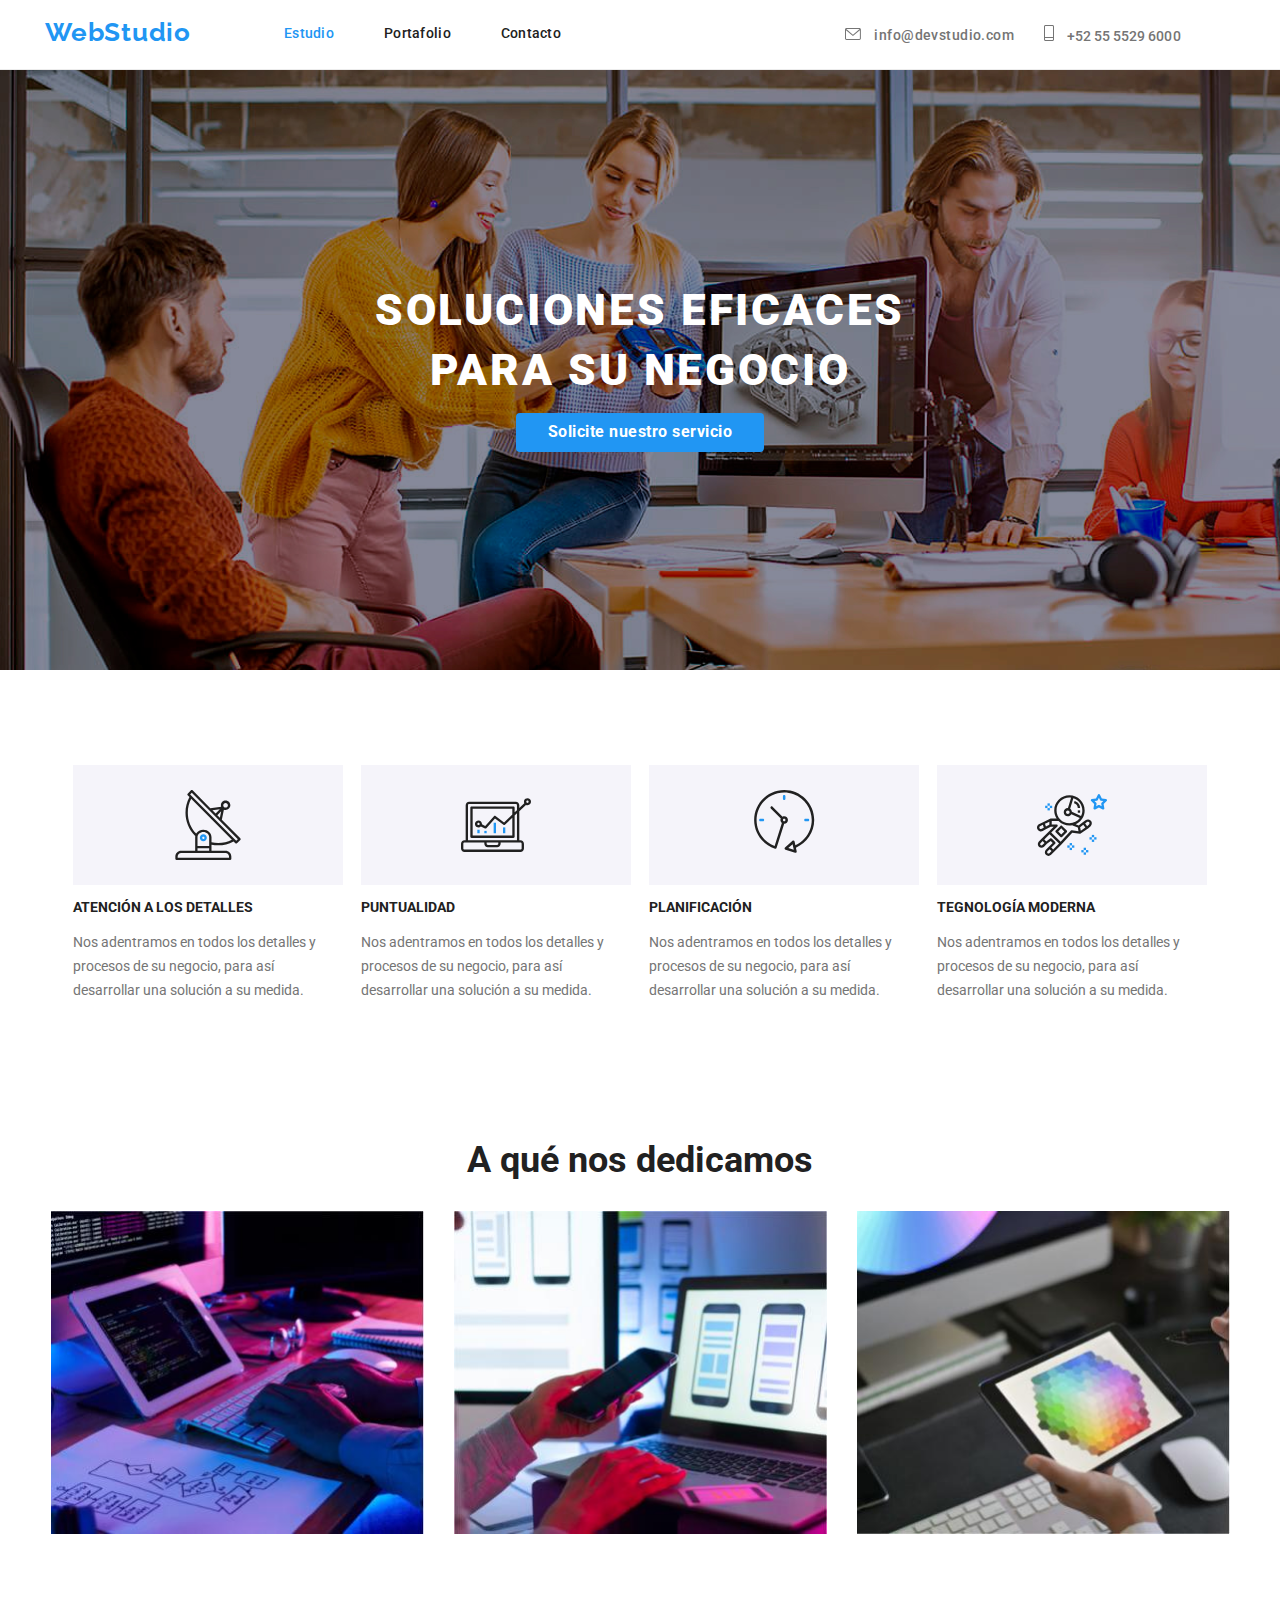
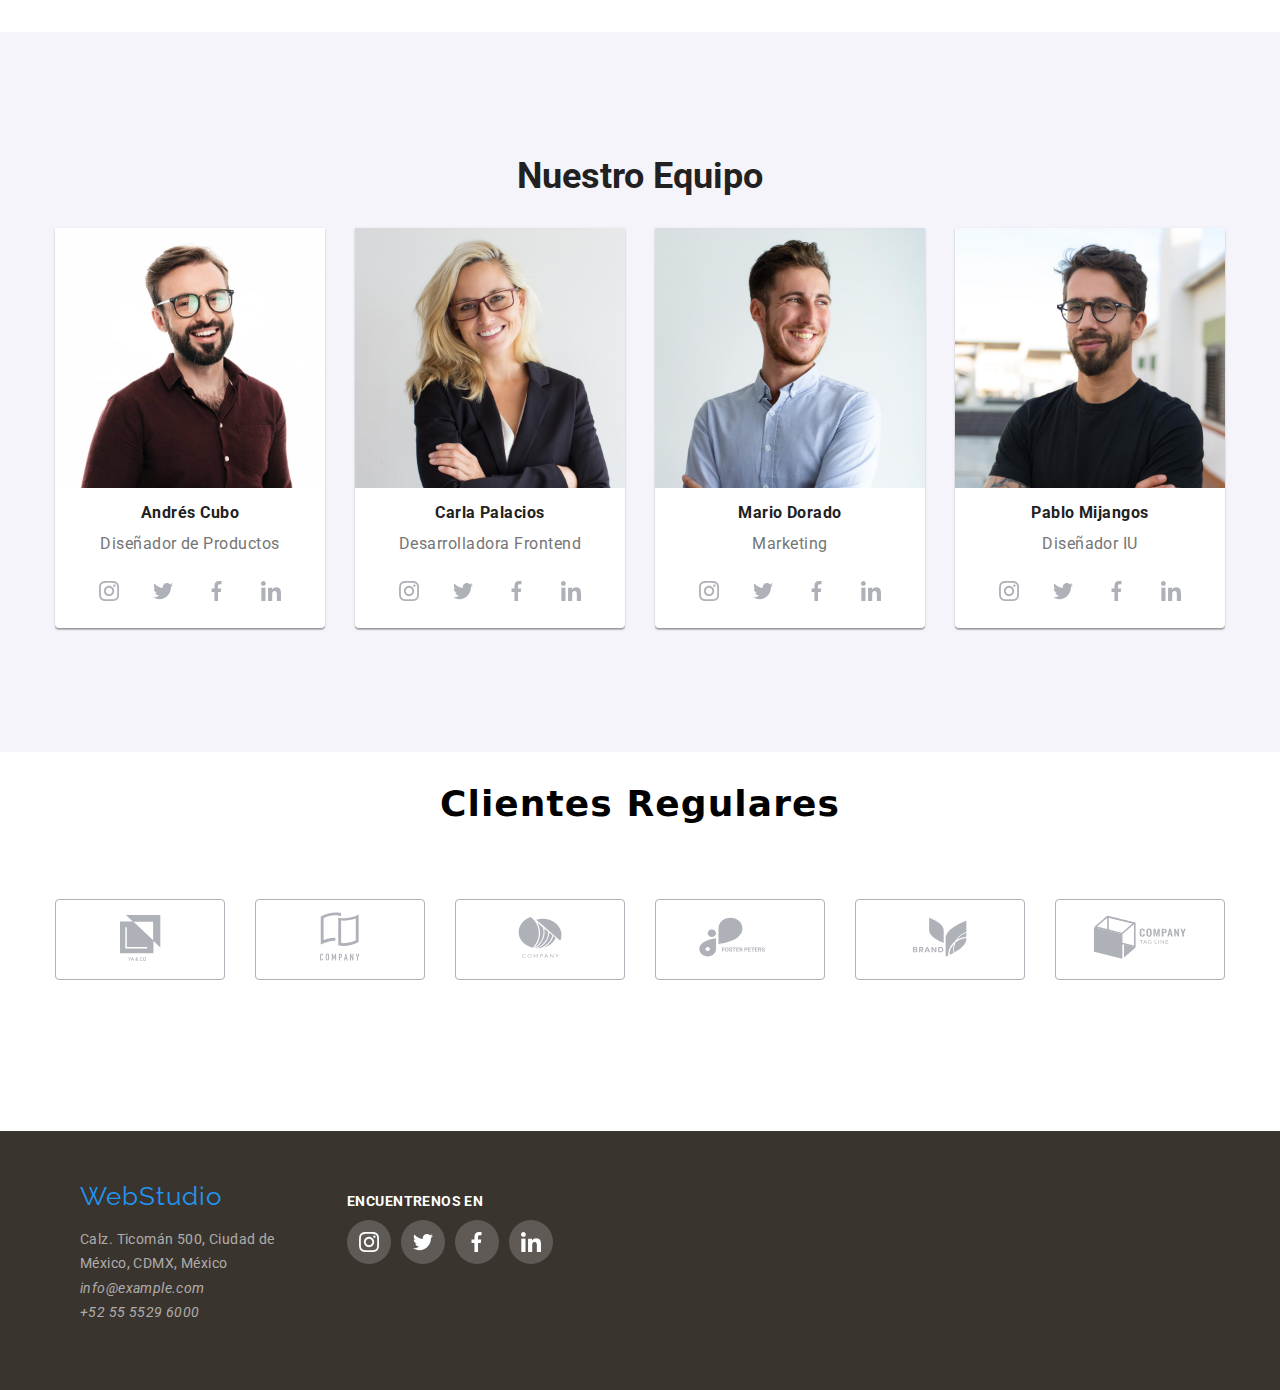
<file: index.html>
<!DOCTYPE html>
<html lang="es">
  <head>
    <meta charset="UTF-8" />
    <meta name="viewport" content="width=device-width, initial-scale=1.0" />
    <title>WebStudio - Home</title>
    <link
      rel="stylesheet"
      href="https://cdnjs.cloudflare.com/ajax/libs/modern-normalize/1.0.0/modern-normalize.min.css"
    />
    <link rel="stylesheet" href="./CSS/styles.css" />
    <link rel="preconnect" href="https://fonts.googleapis.com" />
    <link rel="preconnect" href="https://fonts.gstatic.com" crossorigin />
    <link
      href="https://fonts.googleapis.com/css2?family=Raleway:wght@700&family=Roboto:wght@400;500;700&display=swap"
      rel="stylesheet"
    />
  </head>
  <body>
    <header class="container-header border-bottom">
      <nav class="container navigation__container">
        <ul class="list pv-main m-0">
          <li class="container-logo">
            <a href="./index.html" class="header-logo link current">
              <span class="logo-blue"> WebStudio</span>
            </a>
          </li>
        </ul>
        <ul class="hero__navegation pv-main pv-navigavion m-0">
          <li>
            <a href="./index.html" class="header-menu current link-nav"> Estudio</a>
          </li>
          <li>
            <a href="./Portafolio.html" class="link-nav">Portafolio</a>
          </li>
          <li>
            <a href="#" class="link-nav">Contacto</a>
          </li>
        </ul>
        <ul class="hero__contact list pv-contacts m-0">
          <li class="header-email link">
            <svg class="icon-sobre header-email link">
              <use href="./Images/icons/symbol-defs.svg#icon-sobre"></use>
            </svg>
            <a class="header-email gap-email link" href="mailto:info@devstudio.com"
              >info@devstudio.com</a
            >
          </li>
          <li class="p-0 header-tel">
            <svg class="icon-tel header-tel link">
              <use href="./Images/icons/symbol-defs.svg#icon-telefono"></use>
            </svg>
            <a class="header-tel gap-tel link" href="tel:+525555296000">+52 55 5529 6000</a>
          </li>
        </ul>
      </nav>
    </header>
    <main>
      <section id="main__main" class="slogan-top bg">
        <div class="container-slogan-top m-0">
          <h1 class="tamano-texto m-0">SOLUCIONES EFICACES PARA SU NEGOCIO</h1>
          <button type="button" class="boton-solicitud">Solicite nuestro servicio</button>
        </div>
      </section>
      <section id="main__descripcion">
        <ul class="descripcion-bloque container">
          <li>
            <div class="icons-bg">
              <svg class="bg-icon ventajas-icon">
                <use href="./Images/icons/symbol-defs.svg#icon-antena"></use>
              </svg>
            </div>
            <h3 class="descripcion-titulos">ATENCIÓN A LOS DETALLES</h3>
            <p class="parrafos-descripcion container-text">
              Nos adentramos en todos los detalles y procesos de su negocio, para así desarrollar
              una solución a su medida.
            </p>
          </li>
          <li>
            <div class="icons-bg">
              <svg class="bg-icon ventajas-icon">
                <use href="./Images/icons/symbol-defs.svg#icon-diagrama"></use>
              </svg>
            </div>
            <h3 class="descripcion-titulos">PUNTUALIDAD</h3>
            <p class="parrafos-descripcion container-text">
              Nos adentramos en todos los detalles y procesos de su negocio, para así desarrollar
              una solución a su medida.
            </p>
          </li>
          <li>
            <div class="icons-bg">
              <svg class="bg-icon ventajas-icon">
                <use href="./Images/icons/symbol-defs.svg#icon-reloj"></use>
              </svg>
            </div>
            <h3 class="descripcion-titulos">PLANIFICACIÓN</h3>
            <p class="parrafos-descripcion container-text">
              Nos adentramos en todos los detalles y procesos de su negocio, para así desarrollar
              una solución a su medida.
            </p>
          </li>
          <li>
            <div class="icons-bg">
              <svg class="bg-icon ventajas-icon">
                <use href="./Images/icons/symbol-defs.svg#icon-astronauta"></use>
              </svg>
            </div>
            <h3 class="descripcion-titulos">TEGNOLOGÍA MODERNA</h3>
            <p class="parrafos-descripcion container-text">
              Nos adentramos en todos los detalles y procesos de su negocio, para así desarrollar
              una solución a su medida.
            </p>
          </li>
        </ul>
      </section>
      <section id="main__ofrecemos" class="que-ofrecemos-container">
        <h2 class="que-ofrecemos-titulo">A qué nos dedicamos</h2>
        <ul class="imagenes-ofrecemos container">
          <li>
            <img src="./Images/caja-1.jpg" alt="primera-imagen-izq" width="373" />
          </li>
          <li>
            <img src="./Images/caja-2.jpg" alt="segunda-imagen-centro" width="373" />
          </li>
          <li>
            <img src="./Images/caja-3.jpg" alt="tercera-image-der" width="373" />
          </li>
        </ul>
      </section>
      <section id="main__Equipo" class="container-equipo">
        <h2 class="equipo">Nuestro Equipo</h2>
        <ul class="lista-img-equipo container">
          <li class="container-cards">
            <img
              class="imagen-equipo"
              src="./Images/Andres-Cubo.jpg"
              alt="Andres Cubo"
              width="270"
            />
            <h3 class="nombre">Andrés Cubo</h3>
            <p class="profesion">Diseñador de Productos</p>
            <ul class="icons-list p-0">
              <li class="icon-item">
                <a href="" class="icon-item">
                  <svg class="social-media-icons-cards">
                    <use href="./Images/icons/symbol-defs.svg#icon-instagram"></use>
                  </svg>
                </a>
              </li>
              <li class="icon-item">
                <a href="" class="icon-item"
                  ><svg class="social-media-icons-cards">
                    <use href="./Images/icons/symbol-defs.svg#icon-twitter"></use>
                  </svg>
                </a>
              </li>
              <li class="icon-item">
                <a href="" class="icon-item"
                  ><svg class="social-media-icons-cards">
                    <use href="./Images/icons/symbol-defs.svg#icon-facebook"></use>
                  </svg>
                </a>
              </li>
              <li class="icon-item">
                <a href="" class="icon-item"
                  ><svg class="social-media-icons-cards">
                    <use href="./Images/icons/symbol-defs.svg#icon-linkedin"></use>
                  </svg>
                </a>
              </li>
            </ul>
          </li>
          <li class="container-cards">
            <img src="./Images/Carla-Palacios.jpg" width="270" alt="carla-palacios" />
            <h3 class="nombre">Carla Palacios</h3>
            <p class="profesion">Desarrolladora Frontend</p>
            <ul class="icons-list p-0">
              <li class="icon-item">
                <a href="" class="icon-item">
                  <svg class="social-media-icons-cards">
                    <use href="./Images/icons/symbol-defs.svg#icon-instagram"></use>
                  </svg>
                </a>
              </li>
              <li class="icon-item">
                <a href="" class="icon-item"
                  ><svg class="social-media-icons-cards">
                    <use href="./Images/icons/symbol-defs.svg#icon-twitter"></use>
                  </svg>
                </a>
              </li>
              <li class="icon-item">
                <a href="" class="icon-item"
                  ><svg class="social-media-icons-cards">
                    <use href="./Images/icons/symbol-defs.svg#icon-facebook"></use>
                  </svg>
                </a>
              </li>
              <li class="icon-item">
                <a href="" class="icon-item"
                  ><svg class="social-media-icons-cards">
                    <use href="./Images/icons/symbol-defs.svg#icon-linkedin"></use>
                  </svg>
                </a>
              </li>
            </ul>
          </li>
          <li class="container-cards">
            <img src="./Images/Mario-Dorado.jpg" width="270" alt="mario-dorado" />
            <h3 class="nombre">Mario Dorado</h3>
            <p class="profesion">Marketing</p>
            <ul class="icons-list p-0">
              <li class="icon-item">
                <a href="" class="icon-item">
                  <svg class="social-media-icons-cards">
                    <use href="./Images/icons/symbol-defs.svg#icon-instagram"></use>
                  </svg>
                </a>
              </li>
              <li class="icon-item">
                <a href="" class="icon-item"
                  ><svg class="social-media-icons-cards">
                    <use href="./Images/icons/symbol-defs.svg#icon-twitter"></use>
                  </svg>
                </a>
              </li>
              <li class="icon-item">
                <a href="" class="icon-item"
                  ><svg class="social-media-icons-cards">
                    <use href="./Images/icons/symbol-defs.svg#icon-facebook"></use>
                  </svg>
                </a>
              </li>
              <li class="icon-item">
                <a href="" class="icon-item"
                  ><svg class="social-media-icons-cards">
                    <use href="./Images/icons/symbol-defs.svg#icon-linkedin"></use>
                  </svg>
                </a>
              </li>
            </ul>
          </li>
          <li class="container-cards">
            <img src="./Images/Pablo-Mijangos.jpg" width="270" alt="pablo-mijangos" />
            <h3 class="nombre">Pablo Mijangos</h3>
            <p class="profesion">Diseñador IU</p>
            <ul class="icons-list p-0">
              <li class="icon-item">
                <a href="" class="icon-item">
                  <svg class="social-media-icons-cards">
                    <use href="./Images/icons/symbol-defs.svg#icon-instagram"></use>
                  </svg>
                </a>
              </li>
              <li class="icon-item">
                <a href="" class="icon-item"
                  ><svg class="social-media-icons-cards">
                    <use href="./Images/icons/symbol-defs.svg#icon-twitter"></use>
                  </svg>
                </a>
              </li>
              <li class="icon-item">
                <a href="" class="icon-item"
                  ><svg class="social-media-icons-cards">
                    <use href="./Images/icons/symbol-defs.svg#icon-facebook"></use>
                  </svg>
                </a>
              </li>
              <li class="icon-item">
                <a href="" class="icon-item"
                  ><svg class="social-media-icons-cards">
                    <use href="./Images/icons/symbol-defs.svg#icon-linkedin"></use>
                  </svg>
                </a>
              </li>
            </ul>
          </li>
        </ul>
      </section>
      <section id="clients" class="container-clients section">
        <h2 class="clients-title">Clientes Regulares</h2>
        <ul class="clients-list p-0">
          <li class="clients-item">
            <a href="" class="clients-icon-left link-clientes">
              <svg width="41" height="47">
                <use href="./Images/icons/symbol-defs.svg#icon-clientes-regulares-1"></use>
                >
              </svg>
            </a>
          </li>
          <li class="clients-item">
            <a href="" class="clients-icon-left link-clientes">
              <svg width="40" height="52">
                <use href="./Images/icons/symbol-defs.svg#icon-clientes-regulares-2"></use>
              </svg>
            </a>
          </li>
          <li class="clients-item">
            <a href="" class="clients-icon-left link-clientes">
              <svg width="44" height="42">
                <use href="./Images/icons/symbol-defs.svg#icon-clientes-regulares-3"></use>
              </svg>
            </a>
          </li>
          <li class="clients-item">
            <a href="" class="clients-icon-left link-clientes">
              <svg width="84" height="40">
                <use href="./Images/icons/symbol-defs.svg#icon-clientes-regulares-4"></use>
              </svg>
            </a>
          </li>
          <li class="clients-item">
            <a href="" class="clients-icon-left link-clientes">
              <svg width="84" height="40">
                <use href="./Images/icons/symbol-defs.svg#icon-clientes-regulares-5"></use>
              </svg>
            </a>
          </li>
          <li class="clients-item">
            <a href="" class="clients-icon-left link-clientes">
              <svg width="94px" height="44px">
                <use href="./Images/icons/symbol-defs.svg#icon-clientes-regulares-6"></use>
              </svg>
            </a>
          </li>
        </ul>
      </section>
    </main>
    <footer id="contacts-footer" class="footer-container">
      <address class="footer">
        <div class="container-contact">
          <a href="#" class="logo-footer">WebStudio</a>
          <ul>
            <li>
              <a href="#" class="direccion">Calz. Ticomán 500, Ciudad de México, CDMX, México</a>
            </li>
            <li>
              <a class="email-footer" href="mailto:info@example.com"> info@example.com</a>
            </li>
            <li><a class="tel-footer" href="tel:+525555296000"> +52 55 5529 6000</a></li>
          </ul>
        </div>
        <div class="redes-footer-container">
          <h2 class="redes-footer-title">encuentrenos en</h2>
          <ul class="icons-list-footer p-0">
            <li class="icon-item-footer">
              <a href="" class="icon-item-footer">
                <svg class="social-media-icons-cards-footer">
                  <use href="./Images/icons/symbol-defs.svg#icon-instagram"></use>
                </svg>
              </a>
            </li>
            <li class="icon-item-footer">
              <a href="" class="icon-item-footer"
                ><svg class="social-media-icons-cards-footer">
                  <use href="./Images/icons/symbol-defs.svg#icon-twitter"></use>
                </svg>
              </a>
            </li>
            <li class="icon-item-footer">
              <a href="" class="icon-item-footer"
                ><svg class="social-media-icons-cards-footer">
                  <use href="./Images/icons/symbol-defs.svg#icon-facebook"></use>
                </svg>
              </a>
            </li>
            <li class="icon-item-footer">
              <a href="" class="icon-item-footer"
                ><svg class="social-media-icons-cards-footer">
                  <use href="./Images/icons/symbol-defs.svg#icon-linkedin"></use>
                </svg>
              </a>
            </li>
          </ul>
        </div>
      </address>
    </footer>
  </body>
</html>
<!-- Este es el fin del codigo -->
</file>
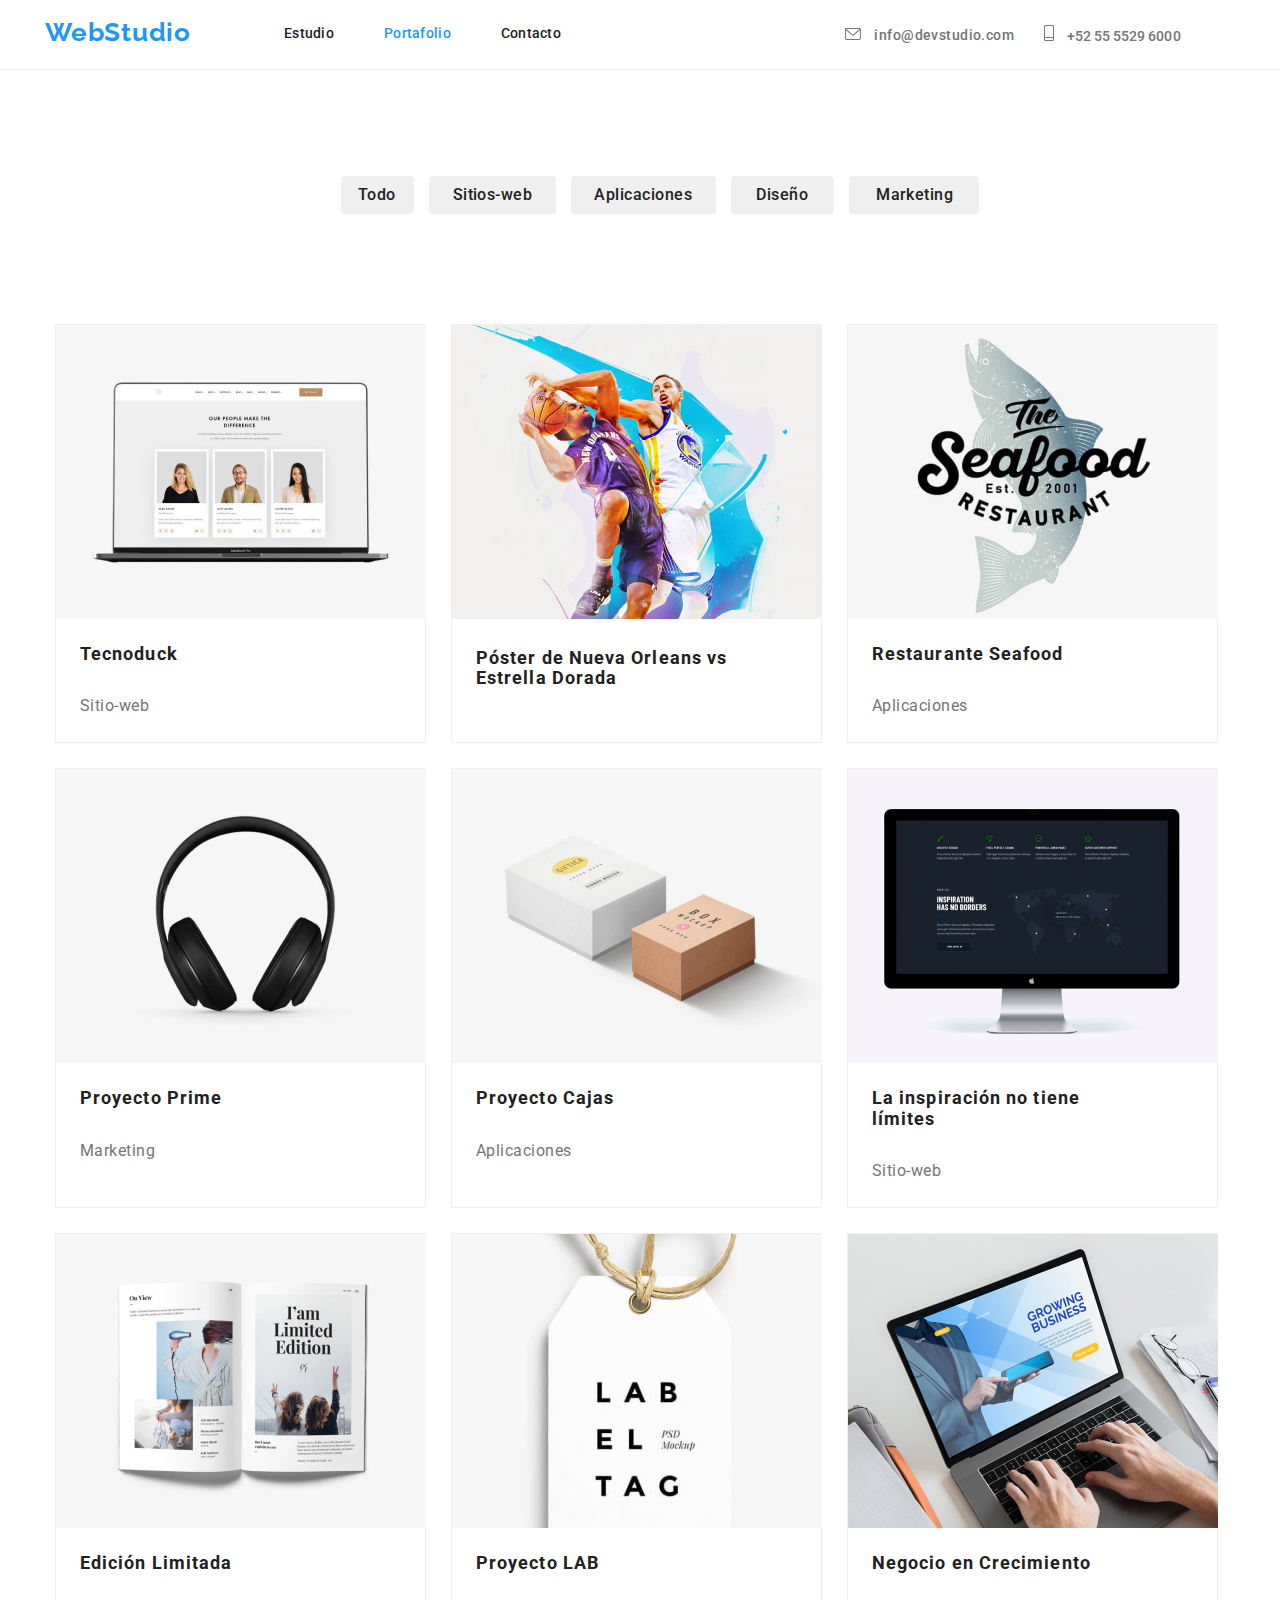
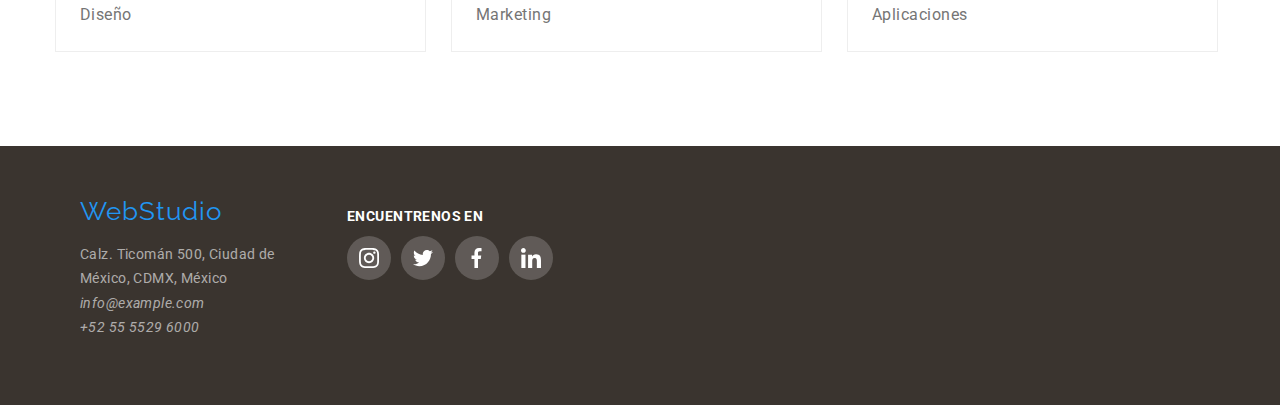
<file: Portafolio.html>
<!DOCTYPE html>
<html lang="es">
  <head>
    <meta charset="UTF-8" />
    <meta name="viewport" content="width=device-width, initial-scale=1.0" />
    <title>WebStudio - Portafolio</title>
    <link
      rel="stylesheet"
      href="https://cdnjs.cloudflare.com/ajax/libs/modern-normalize/1.0.0/modern-normalize.min.css"
    />
    <link rel="stylesheet" href="./CSS/styles.css" />
    <link rel="preconnect" href="https://fonts.googleapis.com" />
    <link rel="preconnect" href="https://fonts.gstatic.com" crossorigin />
    <link
      href="https://fonts.googleapis.com/css2?family=Raleway:wght@700&family=Roboto:wght@400;500;700;900&display=swap"
      rel="stylesheet"
    />
  </head>
  <body>
    <header class="container-header border-bottom">
      <nav class="container navigation__container">
        <ul class="list pv-main m-0">
          <li class="container-logo">
            <a href="./index.html" class="header-logo link current">
              <span class="logo-blue"> WebStudio</span>
            </a>
          </li>
        </ul>
        <ul class="hero__navegation pv-main pv-navigavion m-0">
          <li>
            <a href="./index.html" class="link-nav"> Estudio</a>
          </li>
          <li>
            <a href="./Portafolio.html" class="header-menu current link-nav">Portafolio</a>
          </li>
          <li>
            <a href="#" class="link-nav">Contacto</a>
          </li>
        </ul>
        <ul class="hero__contact list pv-contacts m-0">
          <li class="header-email link">
            <svg class="icon-sobre header-email link">
              <use href="./Images/icons/symbol-defs.svg#icon-sobre"></use>
            </svg>
            <a class="header-email gap-email link" href="mailto:info@devstudio.com"
              >info@devstudio.com</a
            >
          </li>
          <li class="p-0 header-tel">
            <svg class="icon-tel header-tel link">
              <use href="./Images/icons/symbol-defs.svg#icon-telefono"></use>
            </svg>
            <a class="header-tel gap-tel link" href="tel:+525555296000">+52 55 5529 6000</a>
          </li>
        </ul>
      </nav>
    </header>
    <main>
      <ul class="botones-portafolio">
        <li>
          <button type="button" class="boton-top-portafolio boton-Todo">Todo</button>
        </li>
        <li>
          <button type="button" class="boton-top-portafolio boton-Sitios-web">Sitios-web</button>
        </li>
        <li>
          <button type="button" class="boton-top-portafolio boton-Aplicaciones">
            Aplicaciones
          </button>
        </li>
        <li>
          <button type="button" class="boton-top-portafolio boton-Diseño">Diseño</button>
        </li>
        <li>
          <button type="button" class="boton-top-portafolio boton-Marketing">Marketing</button>
        </li>
      </ul>
      <section id="portafolio__Productos" class="container-images-portafolio">
        <div class="container-cards-position">
          <ul class="crads-order-portfolio container">
            <li class="card-portafolio">
              <img src="./Images/Tecnoduck.jpg" alt="Tecnoduck" width="auto" />
              <h3 class="nombre-de-producto">Tecnoduck</h3>
              <p class="categoria">Sitio-web</p>
            </li>
            <li class="card-portafolio">
              <img
                src="./Images/Póster-de-Nueva Orleans-vs-Estrella-Dorada.jpg"
                width="370"
                alt="Póster-de-Nueva-Orleans-vs-Estrella-Dorada"
              />
              <h3 class="nombre-de-producto-poster">Póster de Nueva Orleans vs Estrella Dorada</h3>
              <!-- <p class="categoria-2">Prueba de altitud</p> -->
            </li>
            <li class="card-portafolio">
              <img
                src="./Images/Restaurante-de-Mariscos.jpg"
                width="370"
                alt="Restaurante-de-Mariscos"
              />
              <h3 class="nombre-de-producto">Restaurante Seafood</h3>
              <p class="categoria">Aplicaciones</p>
            </li>
            <li class="card-portafolio">
              <img src="./Images/Proyecto-Prime.jpg" width="370" alt="Proyecto-Prime" />
              <h3 class="nombre-de-producto">Proyecto Prime</h3>
              <p class="categoria">Marketing</p>
            </li>
            <li class="card-portafolio">
              <img src="./Images/Proyecto-Cajas.jpg" alt="Proyecto-Cajas" width="370" />
              <h3 class="nombre-de-producto">Proyecto Cajas</h3>
              <p class="categoria">Aplicaciones</p>
            </li>
            <li class="card-portafolio">
              <img
                src="./Images/La-inspiración-no-tiene-límites.jpg"
                alt="La-inspiración-no-tiene-límites"
                width="370"
              />
              <h3 class="nombre-de-producto">La inspiración no tiene límites</h3>
              <p class="categoria">Sitio-web</p>
            </li>
            <li class="card-portafolio">
              <img src="./Images/Edición-Limitada.jpg" alt="Edición-Limitada" width="370" />
              <h3 class="nombre-de-producto">Edición Limitada</h3>
              <p class="categoria">Diseño</p>
            </li>
            <li class="card-portafolio">
              <img src="./Images/Proyecto-LAB.jpg" alt="Proyecto-LAB" width="370" />
              <h3 class="nombre-de-producto">Proyecto LAB</h3>
              <p class="categoria">Marketing</p>
            </li>
            <li class="card-portafolio">
              <img
                src="./Images/Negocio-en-Crecimiento.jpg"
                alt="Negocio-en-Crecimiento"
                width="370"
              />
              <h3 class="nombre-de-producto">Negocio en Crecimiento</h3>
              <p class="categoria">Aplicaciones</p>
            </li>
          </ul>
        </div>
      </section>
    </main>
    <footer id="contacts-footer" class="footer-container">
      <address class="footer">
        <div class="container-contact">
          <a href="#" class="logo-footer">WebStudio</a>
          <ul>
            <li>
              <a href="#" class="direccion">Calz. Ticomán 500, Ciudad de México, CDMX, México</a>
            </li>
            <li>
              <a class="email-footer" href="mailto:info@example.com"> info@example.com</a>
            </li>
            <li><a class="tel-footer" href="tel:+525555296000"> +52 55 5529 6000</a></li>
          </ul>
        </div>
        <div class="redes-footer-container">
          <h2 class="redes-footer-title">encuentrenos en</h2>
          <ul class="icons-list-footer p-0">
            <li class="icon-item-footer">
              <a href="" class="icon-item-footer">
                <svg class="social-media-icons-cards-footer">
                  <use href="./Images/icons/symbol-defs.svg#icon-instagram"></use>
                </svg>
              </a>
            </li>
            <li class="icon-item-footer">
              <a href="" class="icon-item-footer"
                ><svg class="social-media-icons-cards-footer">
                  <use href="./Images/icons/symbol-defs.svg#icon-twitter"></use>
                </svg>
              </a>
            </li>
            <li class="icon-item-footer">
              <a href="" class="icon-item-footer"
                ><svg class="social-media-icons-cards-footer">
                  <use href="./Images/icons/symbol-defs.svg#icon-facebook"></use>
                </svg>
              </a>
            </li>
            <li class="icon-item-footer">
              <a href="" class="icon-item-footer"
                ><svg class="social-media-icons-cards-footer">
                  <use href="./Images/icons/symbol-defs.svg#icon-linkedin"></use>
                </svg>
              </a>
            </li>
          </ul>
        </div>
      </address>
    </footer>
  </body>
</html>
<!-- Este es el fin del codigo -->
</file>
<file: CSS/styles.css>
* a:link,
a:visited,
a:active {
  text-decoration: none;
}
:root {
  --blue: #2196f3;
  --black: #212121;
  --blue-text: rgb(33, 150, 243, 1);
  --background-card: rgb(33, 150, 243, 0.9);
  --dominant-color: rgb(33, 33, 33, 1);
  --white-font: rgb(255, 255, 255, 1);
  --background-title: rgb(47, 48, 58, 1);
  --background-sub-title: rgb(47, 48, 58, 0.8);
  --paragraph-color: rgb(117, 117, 117, 1);
  --second-background: rgba(245, 244, 250, 1);
  --border-icon: rgba(175, 177, 184, 1);
}
.outline {
  outline: none;
}
ul {
  list-style: none;
}
.p-0 {
  margin: 0px;
}
.p-1 {
  margin-left: 93px;
}
.container {
  width: 1200px;
  padding-left: 15px;
  padding-right: 15px;
  margin: auto;
  background-color: #ffffff;
}
/* Prueba de nuevos atributos del header */
.list {
  list-style: none;
}
.border-bottom {
  border-bottom: #ececec 1px solid;
}
.navigation__container {
  width: 1200px;
  display: flex;
  background-color: #ffffff;
  padding-left: 5px;
}
.pv-main {
  padding: 24px 0px 25px 0px;
}
.pv-navigavion {
  padding-left: 93px;
}
.pv-contacts {
  padding-left: 284px;
}
.hero__navegation {
  display: flex;
  column-gap: 50px;
  justify-content: flex-start;
  align-content: center;
  background-color: #ffffff;
}
.p-0 {
  padding: 0px;
}
.m-0 {
  margin: 0%;
}
.header-menu.current {
  color: var(--blue);
}
.logo-blue {
  color: var(--blue);
  text-align: right;
  font-family: 'Raleway';
  font-size: 26px;
  font-style: normal;
  font-weight: 700;
  letter-spacing: 0.03em;
  cursor: pointer;
}
.link {
  color: #757575;
  font-family: 'Roboto', sans-serif;
  font-size: 14px;
  font-weight: 500;
  line-height: 1.17em;
  letter-spacing: 0.02em;
  text-align: left;
  cursor: pointer;
}
.link:hover {
  color: var(--blue);
}
.link:focus {
  color: var(--blue);
}
.link-nav {
  color: #212121;
  font-family: 'Roboto', sans-serif;
  font-size: 14px;
  font-weight: 500;
  line-height: 1.17em;
  letter-spacing: 0.02em;
  text-align: left;
  cursor: pointer;
}
.link-nav:hover {
  color: var(--blue);
}
.link-nav:focus {
  color: var(--blue);
}
.header-logo {
  padding-left: 0px;
}
.hero__contact {
  display: flex;
  justify-content: flex-end;
  align-items: center;
  background-color: #ffffff;
}
.header-email {
  font-family: 'Roboto', sans-serif;
  color: #757575;
  font-size: 14px;
  font-style: normal;
  font-weight: 500;
  line-height: 1.17em;
  letter-spacing: 0.03em;
  cursor: pointer;
  background-color: #ffffff;
}
.header-email:hover .icon-sobre {
  color: var(--blue);
  fill: var(--blue);
}
.header-tel {
  color: #757575;
  font-family: 'Roboto', sans-serif;
  font-size: 14px;
  font-style: normal;
  font-weight: 500;
  line-height: 1.17em;
  letter-spacing: 0.03px;
  cursor: pointer;
  background-color: #fff;
}
.header-tel:hover .icon-tel {
  color: var(--blue);
  fill: #2196f3;
}
.gap-email {
  padding-left: 10px;
  padding-right: 30px;
}
.gap-tel {
  padding-left: 10px;
}
.icon-sobre {
  justify-content: center;
  justify-items: center;
  align-items: center;
  width: 16px;
  height: 12px;
  fill: #757575;
  cursor: pointer;
}
.icon-tel {
  justify-content: center;
  align-items: center;
  width: 10px;
  height: 16px;
  fill: #757575;
  cursor: pointer;
  background-color: #ffffff;
}
/* Fin codigo de prueba */
.logo-inicio {
  color: #2196f3;
  font-weight: normal;
  font-family: 'Raleway', sans-serif;
  font-size: 26px;
  letter-spacing: 0.04em;
  margin-right: 93px;
  justify-content: center;
  align-items: center;
  cursor: pointer;
  padding-top: 10px;
}
.site-nav {
  color: #212121;
  font-family: 'Roboto', Arial, Helvetica, sans-serif;
  font-weight: 500;
  display: flex;
  column-gap: 50px;
  justify-content: center;
  align-items: center;
  padding: 0%;
  margin: 0px;
  background-color: #ffffff;
}
.site-nav:hover,
.site-nav:focus {
  color: #2196f3;
}
.contact-links {
  color: #757575;
}
.contact-links:hover,
.contact-links:focus {
  color: #2196f3;
}
.contacts-nav {
  display: flex;
  font-family: 'roboto';
  font-weight: 500;
  font-size: 14px;
  column-gap: 40px;
  justify-content: center;
  align-items: center;
  margin-left: 0;
}
.current {
  color: #2196f3;
  font-family: 'Roboto', Arial, Helvetica, sans-serif;
}
.container-nav {
  width: 1200px;
  background-color: #ffffff;
  justify-content: space-between;
  display: flex;
}
.container-header {
  width: auto;
  background-color: #ffffff;
  justify-content: center;
  align-content: center;
  align-items: center;
  display: flex;
}
.container-logo {
  width: auto;
  background-color: #ffffff;
  justify-content: center;
  align-content: center;
  align-items: center;
  display: flex;
}
.boton-solicitud {
  color: white;
  font-family: 'Roboto', Arial, Helvetica, sans-serif;
  font-size: 16px;
  font-weight: 700;
  text-align: center;
  background-color: #2196f3;
  border: none;
  border-radius: 4px;
  cursor: pointer;
  letter-spacing: 0.5px;
  padding: 10px 32px;
}
.boton-solicitud:hover,
.boton-solicitud:focus {
  color: white;
  font-family: 'Roboto', Arial, Helvetica, sans-serif;
  font-size: 16px;
  text-align: center;
  background-color: #2196f3;
  border: none;
  border-radius: 4px;
  cursor: pointer;
  box-shadow: #000000 0px 4px 4px 0px;
  padding: 10px 32px;
}
.slogan-top {
  color: white;
  font-size: 22px;
  font-family: 'Roboto', Arial, Helvetica, sans-serif;
  font-weight: 900;
  text-align: center;
  background-color: #2f303a;
  align-items: center;
  width: auto;
  line-height: 60px;
  letter-spacing: 0.03em;
  display: block;
  border-style: none;
  margin-inline-end: 0px;
  margin-inline-start: 0px;
}
.tamano-texto {
  font-family: Roboto;
  font-size: 44px;
  font-weight: 900;
  line-height: 60px;
  letter-spacing: 0.06em;
  text-align: center;
  /* width: 696px; */
}
.ventajas-icon {
  width: 70px;
  height: 70px;
}
.bg {
  background-image: url(../Images/Imagen.png);
  background-size: cover;
  background-repeat: no-repeat;
  height: 600px;
}
.container-slogan-top {
  width: 696px;
  padding-top: 210px;
  padding-left: 15px;
  padding-right: 15px;
  padding-bottom: 210px;
  margin: auto;
  align-items: center;
  /* background-color: #2f303a; */
}
.icons-bg {
  background-color: #f5f4fa;
  width: 270px;
  height: 120px;
  justify-items: center;
  justify-content: center;
  align-content: center;
  align-items: center;
  display: flex;
}
.icon-contacts:hover {
  fill: #2196f3;
  background-color: #ffffff;
}
.icons-list {
  display: flex;
  justify-content: center;
  align-items: center;
  gap: 10px;
  background-color: #ffffff;
}
.icon-item {
  fill: #afb1b8;
  width: 44px;
  height: 44px;
  border-radius: 50%;
  background-color: #ffffff;
  display: flex;
  justify-content: center;
  justify-items: center;
  align-items: center;
  align-content: center;
}
.icon-item:hover,
.icon-item:focus {
  background-color: #2196f3;
  fill: #ffffff;
  outline: none;
}

/* iconos de las redes footer  */
.redes-footer-title {
  color: #fff;
  font-family: Roboto;
  font-size: 14px;
  font-style: normal;
  font-weight: 700;
  line-height: normal;
  letter-spacing: 0.42px;
  text-transform: uppercase;
}
.icons-list-footer {
  display: flex;
  justify-content: center;
  align-items: center;
  gap: 10px;
}
.icon-item-footer {
  fill: rgb(255, 255, 255);
  width: 44px;
  height: 44px;
  border-radius: 50%;
  background-color: rgba(255, 255, 255, 0.1);
  display: flex;
  justify-content: center;
  justify-items: center;
  align-items: center;
  align-content: center;
}
.icon-item-footer:hover,
.icon-item-footer:focus {
  background-color: #2196f3;
  fill: #ffffff;
  outline: none;
}
.social-media-icons-cards-footer {
  width: 20px;
  height: 20px;
}
.redes-footer-container {
  justify-content: flex-start;
  align-content: flex-start;
  /* background-color: #00a748; */
}
/* fin iconos footer aqui */

.social-media-icons-cards {
  width: 20px;
  height: 20px;
}
.social-media-icons-cards:hover {
  fill: #ffffff;
  width: 20px;
  height: 20px;
}
.descripcion-bloque {
  width: 1200px;
  box-sizing: border-box;
  display: flex;
  flex-wrap: wrap;
  justify-content: space-evenly;
  padding-top: 95px;
}
.descripcion-titulos {
  font-family: 'roboto', Arial, Helvetica, sans-serif;
  font-weight: bolder;
  font-size: 14px;
  color: #212121;
  line-height: 16.41px;
}
.descripcion-titulos:hover,
.descripcion-titulos:focus {
  font-family: 'roboto', Arial, Helvetica, sans-serif;
  font-size: 14px;
  color: #757575;
}
.parrafos-descripcion {
  color: #757575;
  font-family: 'roboto', Arial, Helvetica, sans-serif;
  line-height: 24px;
  letter-spacing: 3%;
  font-size: 14px;
}
.que-ofrecemos-container {
  width: auto;
  padding-top: 94px;
  background-color: #ffffff;
  justify-content: center;
  justify-items: center;
}
.que-ofrecemos-titulo {
  font-family: 'Roboto', Arial, Helvetica, sans-serif;
  font-size: 36px;
  letter-spacing: 3%;
  color: #212121;
  text-align: center;
}
.imagenes-ofrecemos {
  width: 1200;
  background: #ffffff;
  box-sizing: border-box;
  display: flex;
  gap: 30px;
  justify-content: center;
  padding-bottom: 94px;
}
.equipo {
  font-family: 'Roboto', Arial, Helvetica, sans-serif;
  font-size: 36px;
  letter-spacing: 3%;
  color: #212121;
  text-align: center;
}
.container-equipo {
  width: auto;
  justify-content: center;
  background-color: #f5f4fa;
  flex-basis: content;
  padding-bottom: 94px;
  padding-top: 94px;
}
.lista-img-equipo {
  background: #f5f4fa;
  box-sizing: border-box;
  display: inline-flex;
  display: flex;
  gap: 30px;
  justify-content: center;
  margin-bottom: 30px;
}
.container-cards {
  width: 270px;
  background-color: #ffffff;
  padding-bottom: 15px;
  justify-content: center;
  border-radius: 0px 0px 4px 4px;
  box-shadow: 0px 2px 1px 0px rgba(0, 0, 0, 0.2), 0px 1px 1px 0px rgba(0, 0, 0, 0.14),
    0px 1px 3px 0px rgba(0, 0, 0, 0.12);
  justify-content: center;
}
.container-cards:hover {
  width: 270px;
  background-color: #ffffff;
  padding-bottom: 15px;
  border-radius: 0px 0px 4px 4px;
  box-shadow: 0px 2px 1px 0px rgba(0, 0, 0, 0.2), 0px 1px 1px 0px rgba(0, 0, 0, 0.14),
    0px 1px 3px 0px rgba(0, 0, 0, 0.12);
  justify-content: center;
}
.crads-order-portfolio {
  display: flex;
  flex-wrap: wrap;
  gap: 25px;
  background-color: #ffffff;
}
.card-portafolio {
  width: 371px;
  display: inline-block;
  text-align: justify;
  background: #ffffff;
  border: 1px solid #eee;
}
.card-portafolio:hover {
  width: 371px;
  display: inline-block;
  text-align: justify;
  background: #ffffff;
  border: 1px solid #eee;
  box-shadow: 1px 4px 6px 0px rgba(0, 0, 0, 0.16), 0px 4px 4px 0px rgba(0, 0, 0, 0.06),
    0px 1px 1px 0px rgba(0, 0, 0, 0.12);
  cursor: pointer;
}
.nombre {
  font-family: 'Roboto', Arial, Helvetica, sans-serif;
  font-size: 16px;
  font-weight: bolder;
  line-height: 10px;
  letter-spacing: 0.03em;
  color: #212121;
  text-align: center;
}
.profesion {
  font-family: 'Roboto', Arial, Helvetica, sans-serif;
  font-size: 16px;
  font-weight: 400;
  line-height: 19px;
  letter-spacing: 0.03em;
  color: #757575;
  text-align: center;
}

/* aqui comienza el codigo seccion cliente */
.section {
  margin-top: 94px;
  margin-bottom: 94px;
}
.container-clients {
  width: 1200px;
  padding-left: 15px;
  padding-right: 15px;
  padding-bottom: 151px;
  margin: auto;
}
.clients-title {
  font-weight: 700;
  font-size: 36px;
  line-height: 1.2;
  letter-spacing: 0.03em;
  text-align: center;
}
.clients-list {
  display: flex;
  /* justify-content: space-between; */
  gap: 30px;
  align-items: center;
  justify-content: center;
  justify-items: center;
  align-items: center;
  align-content: center;
  padding-top: 44px;
}
.clients-item {
  width: 170px;
  height: 81px;
  border: 1px solid var(--border-icon);
  fill: var(--border-icon);
  border-radius: 4px;
  display: flex;
  justify-content: center;
  align-items: center;
  transition: border-color 250ms cubic-bezier(0.4, 0, 0.2, 1) 250ms;
}
.clients-item:hover {
  border-color: var(--blue-text);
  fill: var(--blue-text);
  cursor: pointer;
}
.clients-icon-left {
  padding: 21px 60px;
}
.clients-icon-p {
  padding: 14px 40px;
}
.link-clientes {
  fill: var(--border-icon);
  transition: color 250ms cubic-bezier(0.4, 0, 0.2, 1) 250ms;
}
.link-clientes:hover {
  fill: var(--blue-text);
}

/* final codigo seccion clientes */

.logo-footer {
  color: #2196f3;
  font-weight: 700;
  font-family: 'Raleway';
  font-size: 26px;
  font-style: normal;
  letter-spacing: 0.04em;
  width: 1200px;
  text-align: left;
  /* padding-top: 60px; */
}
.direccion {
  font-family: 'Roboto';
  font-size: 14px;
  font-weight: 400;
  line-height: 1.71;
  letter-spacing: 0.03em;
  text-align: left;
  font-style: normal;
  color: #ffffff99;
}
.direccion:hover,
.direccion:focus {
  font-family: 'Roboto', sans-serif;
  font-size: 14px;
  font-weight: 400;
  line-height: 1.71;
  letter-spacing: 0.03em;
  text-align: left;
  color: #ffffff;
}
.footer-container {
  width: auto;
  background-color: #3a342f;
  justify-content: center;
  padding-top: 50px;
  padding-bottom: 50px;
  display: flex;
}
.footer {
  width: 1200px;
  background-color: #3a342f;
  gap: 70px;
  display: flex;
}
.logo-footer {
  color: #2196f3;
  font-weight: normal;
  font-family: 'Raleway', sans-serif;
  font-size: 26px;
  line-height: 31px;
  letter-spacing: 0.04em;
  width: 1200px;
  padding: 40px;
}
.container-contact {
  max-width: 237px;
  /* line-height: 10px; */
  /* background-color: #00a748; */
  /* flex-direction: column;
  display: flex; */
}
.email-footer {
  font-family: 'Roboto', sans-serif;
  font-size: 14px;
  font-weight: 400;
  line-height: 24px;
  letter-spacing: 0.03em;
  text-align: left;
  color: #ffffff99;
}
.email-footer:hover,
.email-footer:focus {
  font-family: 'Roboto', sans-serif;
  font-size: 14px;
  font-weight: 400;
  line-height: 24px;
  letter-spacing: 0.03em;
  text-align: left;
  color: #ffffff;
}
.tel-footer {
  font-family: 'Roboto', sans-serif;
  font-size: 14px;
  font-weight: 400;
  line-height: 24px;
  letter-spacing: 0.03em;
  text-align: left;
  color: #ffffff99;
}
.tel-footer:hover,
.tel-footer:focus {
  font-family: 'Roboto', sans-serif;
  font-size: 14px;
  font-weight: 400;
  line-height: 24px;
  letter-spacing: 0.03em;
  text-align: left;
  color: #ffffff;
}
.botones-portafolio {
  display: flex;
  gap: 15px;
  justify-content: center;
  background-color: #ffffff;
  margin-top: 106px;
}
.boton-top-portafolio {
  /* width: 128px;
  height: 38px; */
  top: 186px;
  left: 712px;
  border-radius: 4px;
  font-family: 'Roboto', sans-serif;
  font-size: 16px;
  font-weight: 500;
  line-height: 26px;
  letter-spacing: 0.03em;
  text-align: center;
  color: #212121;
  border: none;
  background-color: #2121;
  cursor: pointer;
}
.boton-top-portafolio:hover,
.boton-top-portafolio:focus {
  /* width: 128px;
  height: 38px; */
  top: 186px;
  left: 712px;
  border-radius: 4px;
  font-family: 'Roboto', sans-serif;
  font-size: 16px;
  font-weight: 500;
  line-height: 26px;
  letter-spacing: 0.03em;
  text-align: center;
  color: #ffffff;
  border: none;
  background-color: #2196f3;
  border-radius: 4px;
  background: #2196f3;
  /* shadow-middle */
  box-shadow: 0px 2px 2px 0px rgba(0, 0, 0, 0.12), 0px 1px 2px 0px rgba(0, 0, 0, 0.08),
    0px 3px 1px 0px rgba(0, 0, 0, 0.1);
  cursor: pointer;
}
.boton-Todo {
  padding: 6px 18px 6px 17px;
}
.boton-Sitios-web {
  padding: 6px 24px 6px 24px;
}
.boton-Aplicaciones {
  padding: 6px 24px 6px 23px;
}
.boton-Diseño {
  padding: 6px 26px 6px 25px;
}
.boton-Marketing {
  padding: 6px 26px 6px 27px;
}
.container-images-portafolio {
  background-color: #ffffff;
  justify-content: center;
  align-content: center;
  display: flex;
  padding-bottom: 94px;
  padding-top: 94px;
}

.nombre-de-producto {
  font-family: 'Roboto', sans-serif;
  color: #212121;
  font-size: 18px;
  font-weight: 700;
  letter-spacing: 0.06em;
  text-align: left;
  width: 322px;
  /* box-sizing: content-box; */
  padding: 24px;
  padding-top: 20px;
  box-sizing: border-box;
  margin: 0px;
}
.nombre-de-producto-poster {
  font-family: 'Roboto', sans-serif;
  color: #212121;
  font-size: 18px;
  font-weight: 700;
  letter-spacing: 0.06em;
  text-align: left;
  width: 322px;
  box-sizing: content-box;
  padding: 24px;
  /* box-sizing: border-box; */
  margin: 0px;
}

.categoria {
  font-family: 'Roboto', sans-serif;
  color: #757575;
  font-size: 16px;
  font-weight: 400;
  line-height: 0;
  letter-spacing: 0.03rem;
  text-align: left;
  width: 322px;
  padding: 24px;
  padding-top: 2px;
  padding-bottom: 20px;
  box-sizing: border-box;
}
.categoria-2 {
  font-family: 'Roboto', sans-serif;
  color: #757575;
  font-size: 16px;
  font-weight: 400;
  line-height: 0;
  letter-spacing: 0.03rem;
  text-align: left;
  width: 322px;
  padding: 10px;
  margin-bottom: 0px;
  box-sizing: border-box;
}
.footer-container-portafolio {
  width: auto;
  background-color: #2f303a;
  justify-content: right;
}
.footer-p {
  padding: 60px 0px 47px 0px;
}
.direccion-portafolio {
  font-family: 'Roboto', sans-serif;
  font-size: 14px;
  font-weight: 400;
  line-height: 24px;
  letter-spacing: 0.03em;
  text-align: left;
  color: #ffffff99;
}
.direccion-portafolio:hover,
.direccion-portafolio:focus {
  font-family: 'Roboto', sans-serif;
  font-size: 14px;
  font-weight: 400px;
  line-height: 24px;
  letter-spacing: 0.03em;
  text-align: left;
  color: #ffffff;
}
.email-footer-portafolio {
  font-family: 'Roboto', sans-serif;
  font-size: 14px;
  font-weight: 400;
  line-height: 24px;
  letter-spacing: 0.03em;
  text-align: left;
  color: #ffffff99;
}
.email-footer-portafolio:hover,
.email-footer-portafolio:focus {
  font-family: 'Roboto', sans-serif;
  font-size: 14px;
  font-weight: 400;
  line-height: 24px;
  letter-spacing: 0.03em;
  text-align: left;
  color: #ffffff;
}
.tel-footer-portafolio {
  font-family: 'Roboto', sans-serif;
  font-size: 14px;
  font-weight: 400;
  line-height: 24px;
  letter-spacing: 0.03em;
  text-align: left;
  color: #ffffff99;
}
.tel-footer-portafolio:hover,
.tel-footer-portafolio:focus {
  font-family: 'Roboto', sans-serif;
  font-size: 14px;
  font-weight: 400;
  line-height: 24px;
  letter-spacing: 0.03em;
  text-align: left;
  color: #ffffff;
}
.container-text {
  width: 270px;
  gap: 30;
}
.texto-redes {
  color: #fff;
  font-family: 'Roboto', sans-serif;
  font-size: 14px;
  font-style: normal;
  font-weight: 700;
  line-height: normal;
  letter-spacing: 0.42px;
  text-transform: uppercase;
}
.redes-properties {
  width: 800px;
  background-color: #2f303a;
  margin-right: 800px;
}
/* Este es el fin del codigo */
</file>
